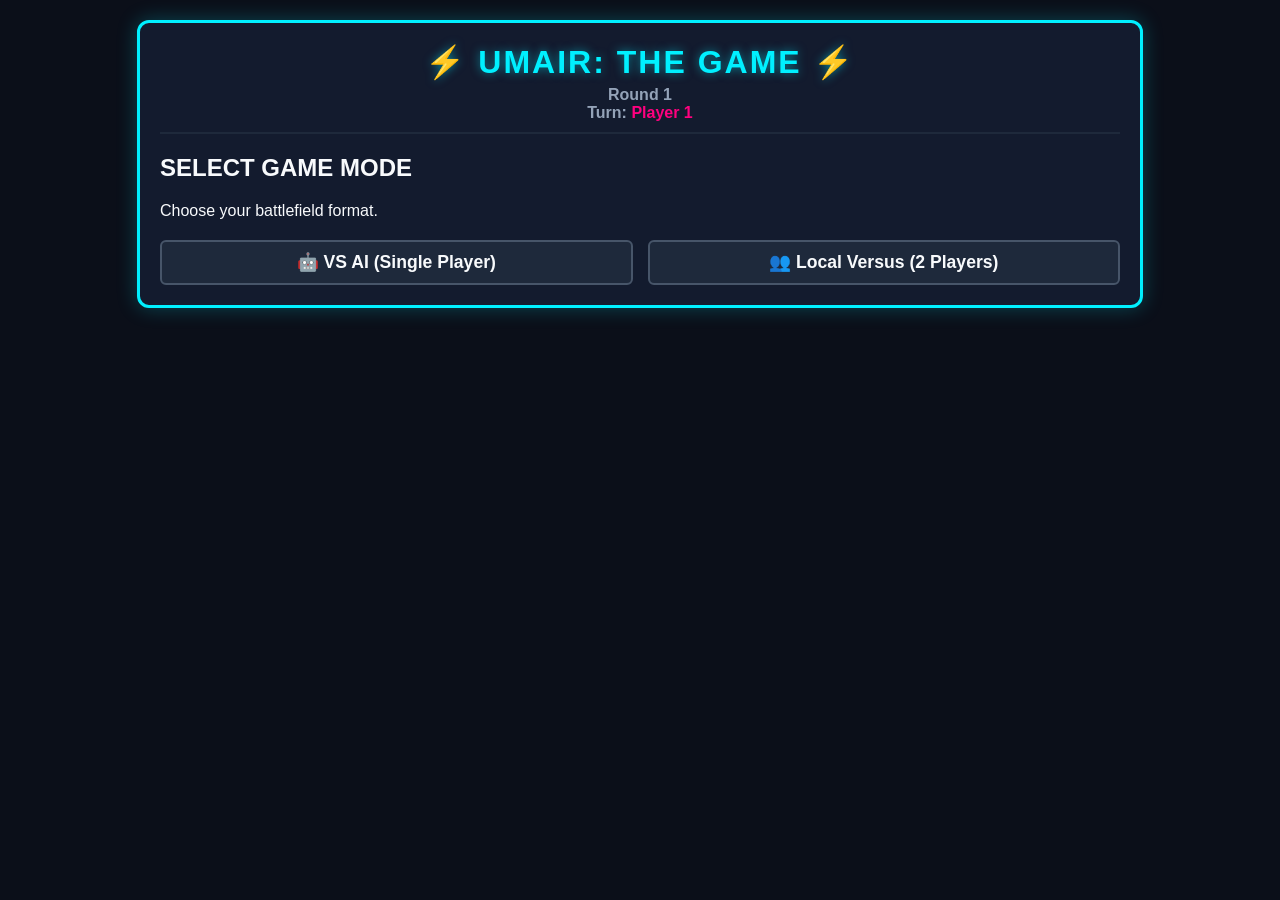
<file: index.html>
<!DOCTYPE html>
<html lang="en">
<head>
    <meta charset="UTF-8">
    <meta name="viewport" content="width=device-width, initial-scale=1.0">
    <title>Umair: The Game</title>
    <link rel="stylesheet" href="styles.css">
</head>
<body>
    <div id="game-container">
        <!-- Floating Visual Damage Numbers Overlay Container -->
        <div id="damage-float-layer"></div>

        <!-- Header / Stage Info -->
        <header>
            <h1>⚡ UMAIR: THE GAME ⚡</h1>
            <div id="round-indicator">Round <span id="round-num">1</span></div>
            <div id="turn-indicator">Turn: <span id="current-turn-label">Player 1</span></div>
        </header>

        <!-- Victory Screen Modal -->
        <div id="victory-screen" class="screen modal hidden">
            <div class="modal-content">
                <h1 id="victory-title">🎉 VICTORY! 🎉</h1>
                <p id="victory-msg">Player 1 has defeated all enemy letters!</p>
                <button class="btn mode-btn" onclick="location.reload()">Play Again 🔄</button>
            </div>
        </div>

        <!-- Game Mode Selection Screen -->
        <div id="mode-select-screen" class="screen">
            <h2>SELECT GAME MODE</h2>
            <p>Choose your battlefield format.</p>
            <div class="mode-buttons">
                <button class="btn mode-btn" onclick="setGameMode('ai')">🤖 VS AI (Single Player)</button>
                <button class="btn mode-btn" onclick="setGameMode('local')">👥 Local Versus (2 Players)</button>
            </div>
        </div>

        <!-- Character Selection Screen -->
        <div id="char-select-screen" class="screen hidden">
            <h2 id="char-select-title">PLAYER 1: SELECT CHARACTER</h2>
            <p>Choose your fighter to gain unique Passive and Ultimate abilities.</p>
            <div class="char-grid">
                <div class="char-card" onclick="selectCharacter('K')">
                    <h3>K</h3>
                    <p class="passive"><strong>Thorns:</strong> Attacker takes 10% reflect damage back to the exact attacking letter.</p>
                    <p class="ultimate"><strong>Deflect (Ult):</strong> Reflects 100% attack damage & regains 100% damage as Eitr.</p>
                </div>
                <div class="char-card" onclick="selectCharacter('H')">
                    <h3>H</h3>
                    <p class="passive"><strong>Shield:</strong> Takes 15% reduced damage.</p>
                    <p class="ultimate"><strong>Absorb (Ult):</strong> Absorbs attack into health + 95% damage resistance for 2 turns.</p>
                </div>
                <div class="char-card" onclick="selectCharacter('A')">
                    <h3>A</h3>
                    <p class="passive"><strong>Conical Damage:</strong> Deals 25% splash damage to adjacent letters when attacking.</p>
                    <p class="ultimate"><strong>Staff of Frost (Ult):</strong> Freeze 2 opponent letters for 1 round + deals 30% of highest HP letter's damage.</p>
                </div>
                <div class="char-card" onclick="selectCharacter('N')">
                    <h3>N</h3>
                    <p class="passive"><strong>Healed Damage:</strong> 20% of damage dealt heals your lowest HP letter.</p>
                    <p class="ultimate"><strong>Greydwarf Shaman (Ult):</strong> Heals all letters by 35% of highest HP letter + grants immunity.</p>
                </div>
            </div>
        </div>

        <!-- Main Battle Screen -->
        <div id="battle-screen" class="screen hidden">
            <div class="battlefield">
                <!-- Player 1 Area -->
                <div class="player-side" id="p1-side">
                    <div class="turn-badge" id="p1-turn-badge">⚡ YOUR TURN ⚡</div>
                    <div class="char-badge" id="p1-char-badge">K</div>
                    <h3>Player 1</h3>
                    <div class="stats">
                        <div class="stat-bar hp-bar"><div id="p1-hp-fill" class="fill"></div><span id="p1-hp-text">❤️ 50.0/50</span></div>
                        <div class="stat-bar eitr-bar"><div id="p1-eitr-fill" class="fill"></div><span id="p1-eitr-text">🔮 30/30</span></div>
                        <div class="ult-badge" id="p1-ult-badge">Ult: Ready ⚡</div>
                    </div>
                    <div class="letters-row" id="p1-letters"></div>
                </div>

                <div class="vs-divider">VS</div>

                <!-- Player 2 / AI Area -->
                <div class="player-side" id="p2-side">
                    <div class="turn-badge" id="p2-turn-badge">⚡ YOUR TURN ⚡</div>
                    <div class="char-badge" id="p2-char-badge">A</div>
                    <h3 id="p2-header-title">Player 2</h3>
                    <div class="stats">
                        <div class="stat-bar hp-bar"><div id="p2-hp-fill" class="fill"></div><span id="p2-hp-text">❤️ 50.0/50</span></div>
                        <div class="stat-bar eitr-bar"><div id="p2-eitr-fill" class="fill"></div><span id="p2-eitr-text">🔮 30/30</span></div>
                        <div class="ult-badge" id="p2-ult-badge">Ult: Ready ⚡</div>
                    </div>
                    <div class="letters-row" id="p2-letters"></div>
                </div>
            </div>

            <!-- Action Popups & Combat Log -->
            <div id="action-popup" class="popup hidden"></div>
            <div id="combat-log"></div>

            <!-- Action Controls Panel -->
            <div id="controls-panel">
                <h3><span id="control-owner-tag">Player 1</span> - Active Letter: <span id="active-letter-tag">None</span></h3>
                
                <div id="ability-tooltip" class="tooltip-box">Hover over an ability to inspect its power.</div>

                <div class="action-buttons">
                    <button id="btn-base-attack" class="btn base-btn" 
                        onmouseenter="showBaseInfo()" onmouseleave="clearAbilityInfo()" onclick="prepareBaseAttack()">⚔️ Basic Strike (3 🔮)</button>
                    <button id="btn-ability-1" class="btn action-btn" 
                        onmouseenter="showAbilityInfo(1)" onmouseleave="clearAbilityInfo()" onclick="prepareAbility(1)">Ability 1</button>
                    <button id="btn-ability-2" class="btn action-btn" 
                        onmouseenter="showAbilityInfo(2)" onmouseleave="clearAbilityInfo()" onclick="prepareAbility(2)">Ability 2</button>
                    <button id="btn-ultimate" class="btn ult-btn" 
                        onmouseenter="showUltInfo()" onmouseleave="clearAbilityInfo()" onclick="prepareUltimate()">Ultimate (Entire Turn)</button>
                    <button id="btn-skip" class="btn skip-btn" 
                        onmouseenter="showSkipInfo()" onmouseleave="clearAbilityInfo()" onclick="skipTurn()">Skip Turn (+<span id="skip-eitr-val">3</span> 🔮)</button>
                    <button id="btn-end-turn" class="btn end-btn" onclick="endTurn()">End Turn</button>
                </div>
            </div>
        </div>
    </div>

    <script src="game.js"></script>
</body>
</html>
</file>
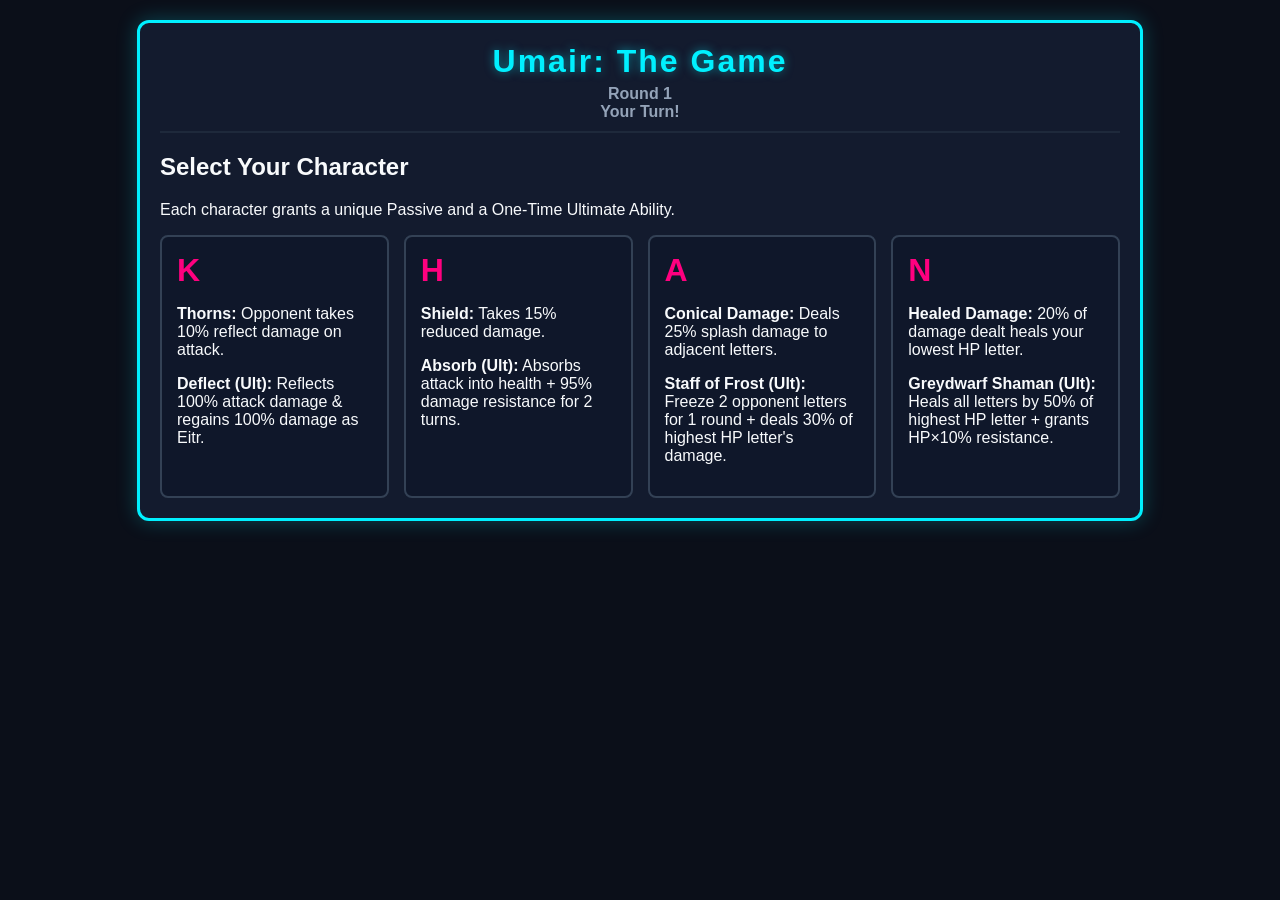
<file: gemini-code-1791960112511.html>
<!DOCTYPE html>
<html lang="en">
<head>
    <meta charset="UTF-8">
    <meta name="viewport" content="width=device-width, initial-scale=1.0">
    <title>Umair: The Game</title>
    <link rel="stylesheet" href="styles.css">
</head>
<body>
    <div id="game-container">
        <!-- Header / Stage Info -->
        <header>
            <h1>Umair: The Game</h1>
            <div id="round-indicator">Round <span id="round-num">1</span></div>
            <div id="turn-indicator">Your Turn!</div>
        </header>

        <!-- Character Selection Screen -->
        <div id="char-select-screen" class="screen">
            <h2>Select Your Character</h2>
            <p>Each character grants a unique Passive and a One-Time Ultimate Ability.</p>
            <div class="char-grid">
                <div class="char-card" onclick="selectCharacter('K')">
                    <h3>K</h3>
                    <p class="passive"><strong>Thorns:</strong> Opponent takes 10% reflect damage on attack.</p>
                    <p class="ultimate"><strong>Deflect (Ult):</strong> Reflects 100% attack damage & regains 100% damage as Eitr.</p>
                </div>
                <div class="char-card" onclick="selectCharacter('H')">
                    <h3>H</h3>
                    <p class="passive"><strong>Shield:</strong> Takes 15% reduced damage.</p>
                    <p class="ultimate"><strong>Absorb (Ult):</strong> Absorbs attack into health + 95% damage resistance for 2 turns.</p>
                </div>
                <div class="char-card" onclick="selectCharacter('A')">
                    <h3>A</h3>
                    <p class="passive"><strong>Conical Damage:</strong> Deals 25% splash damage to adjacent letters.</p>
                    <p class="ultimate"><strong>Staff of Frost (Ult):</strong> Freeze 2 opponent letters for 1 round + deals 30% of highest HP letter's damage.</p>
                </div>
                <div class="char-card" onclick="selectCharacter('N')">
                    <h3>N</h3>
                    <p class="passive"><strong>Healed Damage:</strong> 20% of damage dealt heals your lowest HP letter.</p>
                    <p class="ultimate"><strong>Greydwarf Shaman (Ult):</strong> Heals all letters by 50% of highest HP letter + grants HP×10% resistance.</p>
                </div>
            </div>
        </div>

        <!-- Main Battle Screen -->
        <div id="battle-screen" class="screen hidden">
            <div class="battlefield">
                <!-- Player Area -->
                <div class="player-side" id="p1-side">
                    <div class="char-badge" id="p1-char-badge">K</div>
                    <div class="stats">
                        <div class="stat-bar hp-bar"><div id="p1-hp-fill" class="fill"></div><span id="p1-hp-text">50.0/50</span></div>
                        <div class="stat-bar eitr-bar"><div id="p1-eitr-fill" class="fill"></div><span id="p1-eitr-text">30/30</span></div>
                        <div class="ult-badge" id="p1-ult-badge">Ult: Ready ⚡</div>
                    </div>
                    <div class="letters-row" id="p1-letters"></div>
                </div>

                <div class="vs-divider">VS</div>

                <!-- Opponent Area -->
                <div class="player-side" id="p2-side">
                    <div class="char-badge" id="p2-char-badge">A</div>
                    <div class="stats">
                        <div class="stat-bar hp-bar"><div id="p2-hp-fill" class="fill"></div><span id="p2-hp-text">50.0/50</span></div>
                        <div class="stat-bar eitr-bar"><div id="p2-eitr-fill" class="fill"></div><span id="p2-eitr-text">30/30</span></div>
                        <div class="ult-badge" id="p2-ult-badge">Ult: Ready ⚡</div>
                    </div>
                    <div class="letters-row" id="p2-letters"></div>
                </div>
            </div>

            <!-- Action Popups & Combat Log -->
            <div id="action-popup" class="popup hidden"></div>
            <div id="combat-log"></div>

            <!-- Action Controls Panel -->
            <div id="controls-panel">
                <h3>Select Action for Active Letter: <span id="active-letter-tag">None</span></h3>
                <div class="action-buttons">
                    <button id="btn-ability-1" class="btn action-btn" onclick="triggerAbility(1)">Ability 1</button>
                    <button id="btn-ability-2" class="btn action-btn" onclick="triggerAbility(2)">Ability 2</button>
                    <button id="btn-ultimate" class="btn ult-btn" onclick="triggerUltimate()">Ultimate</button>
                    <button id="btn-skip" class="btn skip-btn" onclick="skipTurn()">Skip Turn (+<span id="skip-eitr-val">3</span> Eitr)</button>
                    <button id="btn-end-turn" class="btn end-btn" onclick="endTurn()">End Turn</button>
                </div>
            </div>
        </div>
    </div>

    <script src="game.js"></script>
</body>
</html>
</file>
<file: styles.css>
:root {
    --bg-color: #0b0f19;
    --card-bg: #131b2e;
    --text-color: #f8fafc;
    --neon-pink: #ff007f;
    --neon-blue: #00f0ff;
    --neon-purple: #bd00ff;
    --neon-green: #39ff14;
    --neon-gold: #ffd700;
}

body {
    font-family: 'Segoe UI', Tahoma, Geneva, Verdana, sans-serif;
    background-color: var(--bg-color);
    color: var(--text-color);
    margin: 0;
    padding: 20px;
    display: flex;
    justify-content: center;
    overflow-x: hidden;
}

#game-container {
    position: relative;
    width: 100%;
    max-width: 960px;
    background: var(--card-bg);
    border: 3px solid var(--neon-blue);
    border-radius: 12px;
    padding: 20px;
    box-shadow: 0 0 20px rgba(0, 240, 255, 0.25);
    transition: transform 0.05s ease-in-out;
}

/* Screen Shake Effect Animation */
.shake {
    animation: shakeAnim 0.3s cubic-bezier(.36,.07,.19,.97) both;
}

@keyframes shakeAnim {
    10%, 90% { transform: translate3d(-2px, 0, 0); }
    20%, 80% { transform: translate3d(4px, 0, 0); }
    30%, 50%, 70% { transform: translate3d(-6px, 0, 0); }
    40%, 60% { transform: translate3d(6px, 0, 0); }
}

/* Floating Damage Numbers Overlay Layer */
#damage-float-layer {
    position: absolute;
    top: 0; left: 0; width: 100%; height: 100%;
    pointer-events: none;
    z-index: 50;
}

.float-num {
    position: absolute;
    font-weight: 900;
    font-size: 1.5rem;
    color: #ef4444;
    text-shadow: 0 0 8px #ef4444, 0 0 2px #000;
    animation: floatUp 0.8s ease-out forwards;
}

@keyframes floatUp {
    0% { opacity: 1; transform: translateY(0) scale(1); }
    50% { opacity: 1; transform: translateY(-20px) scale(1.3); }
    100% { opacity: 0; transform: translateY(-40px) scale(0.8); }
}

header {
    text-align: center;
    border-bottom: 2px solid #1e293b;
    padding-bottom: 10px;
    margin-bottom: 20px;
}

header h1 {
    color: var(--neon-blue);
    text-shadow: 0 0 10px rgba(0, 240, 255, 0.5);
    margin: 0 0 5px 0;
    letter-spacing: 2px;
}

#round-indicator, #turn-indicator {
    color: #94a3b8;
    font-weight: bold;
}

#current-turn-label {
    color: var(--neon-pink);
}

.screen.hidden { display: none; }

/* Modal Victory Overlay */
.modal {
    position: fixed;
    top: 0; left: 0; width: 100%; height: 100%;
    background: rgba(11, 15, 25, 0.95);
    display: flex;
    justify-content: center;
    align-items: center;
    z-index: 100;
}

.modal-content {
    background: var(--card-bg);
    border: 3px solid var(--neon-pink);
    border-radius: 12px;
    padding: 40px;
    text-align: center;
    box-shadow: 0 0 30px var(--neon-pink);
}

.modal-content h1 {
    color: var(--neon-gold);
    font-size: 2.5rem;
    margin-bottom: 10px;
}

/* Mode Selection */
.mode-buttons {
    display: flex;
    gap: 15px;
    justify-content: center;
    margin-top: 20px;
}

.mode-btn {
    font-size: 1.1rem;
    padding: 15px 25px;
    background: #1e293b;
    color: var(--neon-blue);
    border: 2px solid var(--neon-blue);
}

.mode-btn:hover {
    background: var(--neon-blue);
    color: #000;
    box-shadow: 0 0 15px var(--neon-blue);
}

/* Character Selection */
.char-grid {
    display: grid;
    grid-template-columns: repeat(auto-fit, minmax(200px, 1fr));
    gap: 15px;
}

.char-card {
    border: 2px solid #334155;
    border-radius: 8px;
    padding: 15px;
    cursor: pointer;
    background: #0f172a;
    transition: transform 0.2s, box-shadow 0.2s, border-color 0.2s;
}

.char-card:hover {
    transform: translateY(-4px);
    border-color: var(--neon-pink);
    box-shadow: 0 0 15px rgba(255, 0, 127, 0.4);
}

.char-card h3 {
    font-size: 2rem;
    margin: 0 0 10px 0;
    color: var(--neon-pink);
}

/* Battlefield */
.battlefield {
    display: flex;
    justify-content: space-between;
    align-items: center;
    gap: 20px;
    margin-bottom: 20px;
}

.player-side {
    position: relative;
    flex: 1;
    border: 2px dashed #334155;
    background: #0f172a;
    padding: 20px 15px 15px 15px;
    border-radius: 8px;
    text-align: center;
    transition: border-color 0.3s, box-shadow 0.3s;
}

.player-side.active-turn {
    border: 2px solid var(--neon-pink);
    box-shadow: 0 0 15px rgba(255, 0, 127, 0.3);
}

.turn-badge {
    display: none;
    position: absolute;
    top: -12px;
    left: 50%;
    transform: translateX(-50%);
    background: var(--neon-pink);
    color: #fff;
    font-weight: bold;
    font-size: 0.75rem;
    padding: 2px 10px;
    border-radius: 10px;
    box-shadow: 0 0 8px var(--neon-pink);
}

.player-side.active-turn .turn-badge {
    display: block;
}

.char-badge {
    font-size: 3rem;
    font-weight: bold;
    color: var(--neon-pink);
    text-shadow: 0 0 10px rgba(255, 0, 127, 0.6);
}

.vs-divider {
    font-weight: bold;
    font-size: 1.5rem;
    color: var(--neon-gold);
    text-shadow: 0 0 8px rgba(255, 215, 0, 0.5);
}

.stat-bar {
    position: relative;
    height: 22px;
    background: #1e293b;
    border-radius: 11px;
    overflow: hidden;
    margin: 6px 0;
    border: 1px solid #475569;
}

.stat-bar .fill {
    height: 100%;
    width: 100%;
    transition: width 0.3s ease;
}

.hp-bar .fill { background: #ef4444; box-shadow: 0 0 8px #ef4444; }
.eitr-bar .fill { background: var(--neon-purple); box-shadow: 0 0 8px var(--neon-purple); }

.stat-bar span {
    position: absolute;
    top: 50%;
    left: 50%;
    transform: translate(-50%, -50%);
    font-size: 0.8rem;
    font-weight: bold;
    color: #fff;
    text-shadow: 1px 1px 2px #000;
}

.letters-row {
    display: flex;
    justify-content: space-around;
    gap: 6px;
    margin-top: 15px;
}

.letter-card {
    border: 2px solid #475569;
    padding: 6px 8px;
    border-radius: 6px;
    cursor: pointer;
    font-weight: bold;
    background: #1e293b;
    color: #f8fafc;
    min-width: 48px;
    text-align: center;
    transition: all 0.2s;
}

.letter-card:hover {
    border-color: var(--neon-blue);
}

.letter-card.selected {
    border-color: var(--neon-gold);
    background: #334155;
    box-shadow: 0 0 10px rgba(255, 215, 0, 0.4);
}

.letter-card.targetable {
    border-color: var(--neon-green);
    background: #064e3b;
    animation: pulse 1s infinite alternate;
}

@keyframes pulse {
    0% { box-shadow: 0 0 5px var(--neon-green); }
    100% { box-shadow: 0 0 15px var(--neon-green); }
}

.letter-card.dead {
    text-decoration: line-through;
    opacity: 0.3;
    cursor: not-allowed;
    background: #1e293b;
    border-color: #334155;
}

.letter-card.frozen {
    border-color: var(--neon-blue);
    background: #0284c7;
    color: #fff;
}

.status-badges {
    display: flex;
    flex-wrap: wrap;
    justify-content: center;
    gap: 2px;
    font-size: 0.6rem;
    margin-top: 4px;
}

.status-badge {
    background: rgba(15, 23, 42, 0.8);
    border: 1px solid #475569;
    border-radius: 3px;
    padding: 1px 3px;
    white-space: nowrap;
}

/* Action Controls & Tooltip */
#controls-panel {
    background: #0f172a;
    padding: 15px;
    border-radius: 8px;
    border: 1px solid #334155;
}

#controls-panel h3 {
    margin-top: 0;
    color: #cbd5e1;
    font-size: 1rem;
}

.tooltip-box {
    background: #1e293b;
    border: 1px solid #475569;
    color: var(--neon-blue);
    padding: 8px 12px;
    border-radius: 6px;
    font-size: 0.9rem;
    min-height: 24px;
    margin-bottom: 12px;
}

.action-buttons {
    display: flex;
    flex-wrap: wrap;
    gap: 10px;
}

.btn {
    flex: 1;
    min-width: 140px;
    padding: 10px;
    border: 2px solid #475569;
    border-radius: 6px;
    font-weight: bold;
    cursor: pointer;
    background: #1e293b;
    color: #f8fafc;
    transition: all 0.2s;
}

.btn:hover:not(:disabled) {
    border-color: var(--neon-blue);
    box-shadow: 0 0 10px rgba(0, 240, 255, 0.3);
}

.btn:disabled {
    opacity: 0.4;
    cursor: not-allowed;
    border-color: #334155;
}

.base-btn { background: #312e81; border-color: #818cf8; color: #818cf8; }
.action-btn { border-color: var(--neon-blue); }
.ult-btn { background: #451a03; border-color: var(--neon-gold); color: var(--neon-gold); }
.skip-btn { background: #082f49; border-color: var(--neon-blue); color: var(--neon-blue); }
.end-btn { background: #052e16; border-color: var(--neon-green); color: var(--neon-green); }

/* Popup & Combat Log */
.popup {
    border: 2px solid var(--neon-gold);
    background: #422006;
    color: var(--neon-gold);
    padding: 10px;
    border-radius: 6px;
    font-weight: bold;
    margin-bottom: 10px;
    text-align: center;
    box-shadow: 0 0 10px rgba(255, 215, 0, 0.3);
}

#combat-log {
    max-height: 100px;
    overflow-y: auto;
    background: #020617;
    color: #38bdf8;
    border: 1px solid #1e293b;
    padding: 10px;
    border-radius: 6px;
    font-size: 0.85rem;
    margin-bottom: 15px;
    font-family: monospace;
}
</file>
